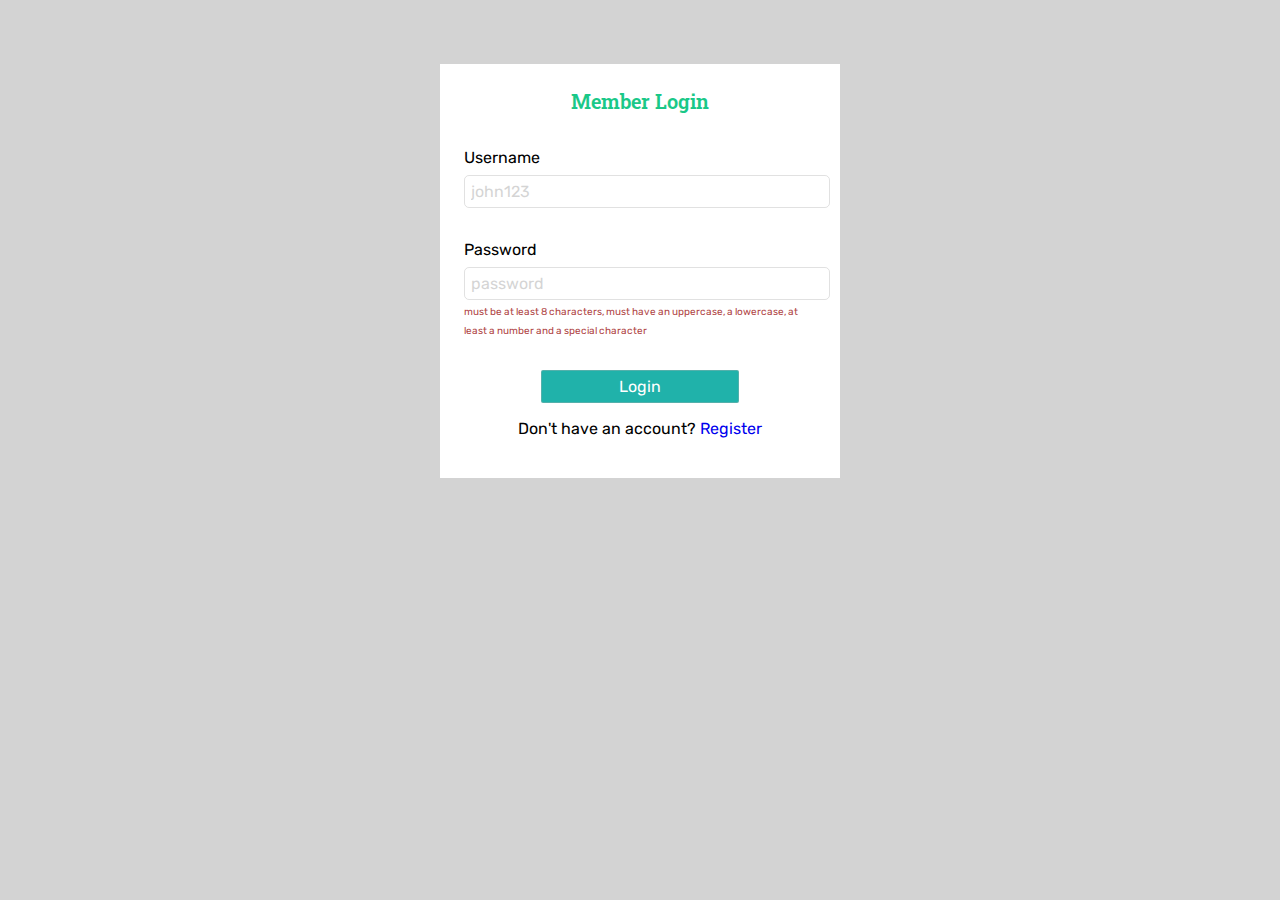
<file: login.html>
<!DOCTYPE html>
<html lang="en">
<head>
    <meta charset="UTF-8">
    <meta name="viewport" content="width=device-width, initial-scale=1.0">
    <link rel="preconnect" href="https://fonts.googleapis.com">
    <link rel="preconnect" href="https://fonts.gstatic.com" crossorigin>
    <link href="https://fonts.googleapis.com/css2?family=Roboto+Slab&display=swap" rel="stylesheet">
<link rel="preconnect" href="https://fonts.googleapis.com">
<link rel="preconnect" href="https://fonts.gstatic.com" crossorigin>
<link href="https://fonts.googleapis.com/css2?family=Rubik:wght@300;400;600&display=swap" rel="stylesheet">
    <link rel="stylesheet" href="css/style.css">
    <title>Login</title>
</head>
<body id="registerForm">
    <form id="form">
        <p id="topText">Member Login</p>
        <p id="warning"></p>
        <div class="boxInput">
            <label for="username">Username</label>
            <input type="text" class="userName" placeholder="john123">
        </div>
        <div class="boxInput">
            <label for="password">Password</label>
            <input type="password" class="password" name="password" id="password" placeholder="password">
            <small>must be at least 8 characters, must have an uppercase, a lowercase, at least a number and a special character</small>
        </div>
        </div>
        <input type="submit" value="Login">
        <p class="login">Don't have an account? <a href="register.html">Register</a></p>
    </form>
    
    <script src="/js/login.js"></script>
</body>
</html>
</file>
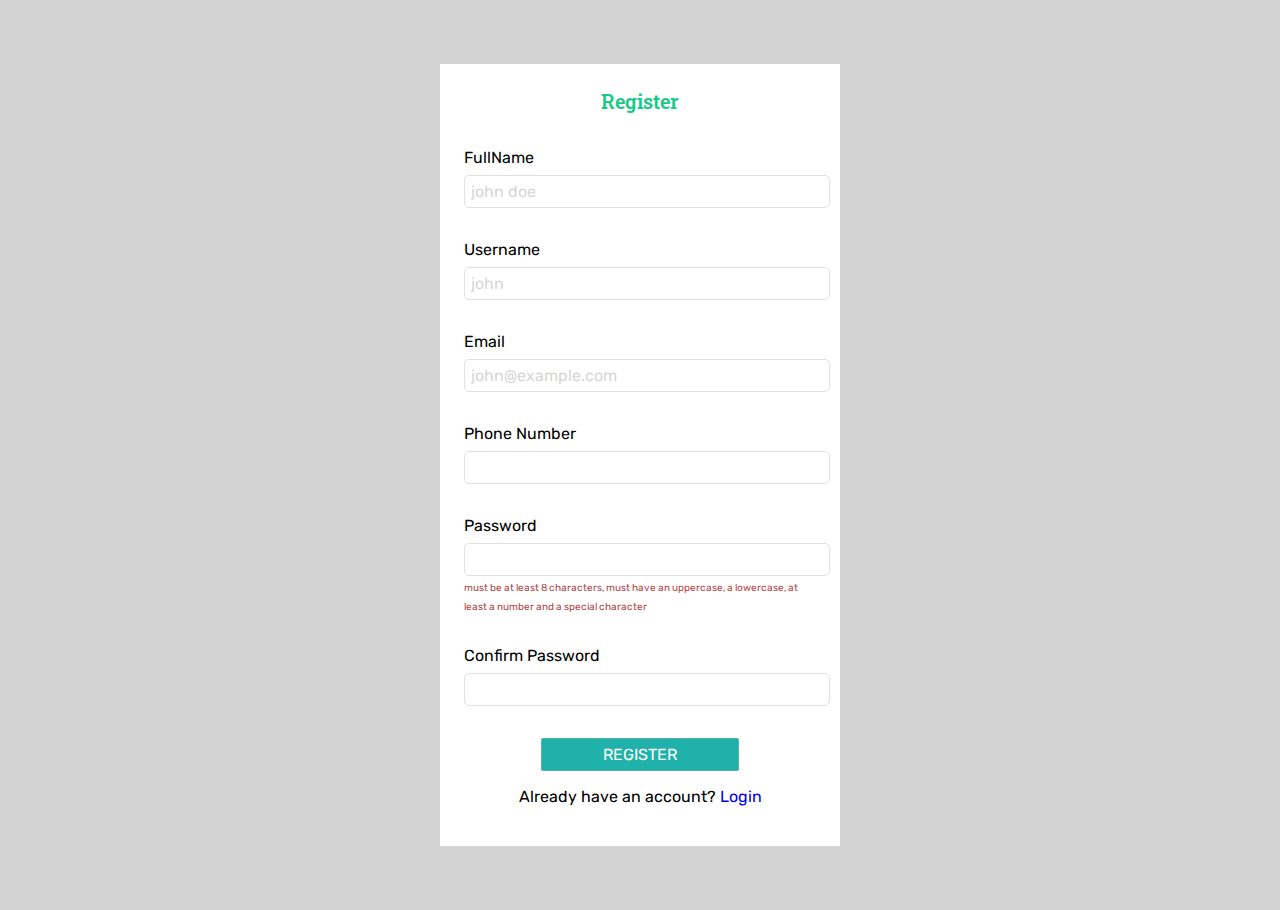
<file: register.html>
<!DOCTYPE html>
<html lang="en">
<head>
    <meta charset="UTF-8">
    <meta name="viewport" content="width=device-width, initial-scale=1.0">
    <link rel="preconnect" href="https://fonts.googleapis.com">
    <link rel="preconnect" href="https://fonts.gstatic.com" crossorigin>
    <link href="https://fonts.googleapis.com/css2?family=Roboto+Slab&display=swap" rel="stylesheet">
<link rel="preconnect" href="https://fonts.googleapis.com">
<link rel="preconnect" href="https://fonts.gstatic.com" crossorigin>
<link href="https://fonts.googleapis.com/css2?family=Rubik:wght@300;400;600&display=swap" rel="stylesheet">
    <link rel="stylesheet" href="css/style.css">
    <title>Register</title>
</head>
<body id="registerForm">
    <form id="form">
        <p id="topText">Register</p>
        <p id="warning"></p>
        <div class="boxInput">
            <label for="fullName">FullName</label>
            <input type="text" class="fullName" placeholder="john doe">
        </div>
        <div class="boxInput">
            <label for="username">Username</label>
            <input type="text" class="userName" placeholder="john">
        </div>
        <div class="boxInput">
            <label for="email">Email</label>
            <input type="text" class="email" name="email" id="email" placeholder="john@example.com">
        </div>
        <div class="boxInput">
            <label for="phoneNumber">Phone Number</label>
            <input type="text" class="phoneNumber" name="phoneNumber" id="phoneNumber">
        </div>
        <div class="boxInput">
            <label for="password">Password</label>
            <input type="password" class="password" name="password" id="password">
            <small>must be at least 8 characters, must have an uppercase, a lowercase, at least a number and a special character</small>
        </div>
        <div class="boxInput">
            <label for="confirmPassword">Confirm Password</label>
            <input type="password" class="confirmPassword" name="confirmPassword" id="confirmPassword">
        </div>
        <input type="submit" value="REGISTER">
        <p class="login">Already have an account? <a href="login.html">Login</a></p>
    </form>
    <script src="https://cdnjs.cloudflare.com/ajax/libs/jquery/3.7.0/jquery.min.js" integrity="sha512-3gJwYpMe3QewGELv8k/BX9vcqhryRdzRMxVfq6ngyWXwo03GFEzjsUm8Q7RZcHPHksttq7/GFoxjCVUjkjvPdw==" crossorigin="anonymous" referrerpolicy="no-referrer"></script>
    <script src="js/register.js"></script>
</body>
</html>
</file>
<file: css/style.css>
*{
    margin: 0;
    padding: 0;
    box-sizing: border-box;
    font-family: 'Rubik', sans-serif;
}
html, body{
    overflow-x: hidden;
    width: 100%;
    position: relative;
}
a{
    text-decoration: none;
}
button{
    cursor: pointer;
}
#topText {
    font-size: 20px;
    font-family: 'Roboto Slab', serif;
    text-align: center;
    margin: 0 auto;
    color: #1ac888;
    font-weight: 600;
}
#form{
    background-color: white;
}
#warning{
    color: red;
    width: 100%;
    text-align: center;
    margin-top: 10px;
}
#registerForm{
    background-color: lightgray;
    width: 25rem;
    margin: 0 auto;
}
.boxInput{
    margin: 0 auto;
    width: 100%;
    margin-bottom: 2rem;
}
small{
    font-size: 10px;
    color: rgb(176, 70, 70);
}
form p{
    margin-bottom: 1.5rem;
}
form div{
    margin-bottom: 1.5rem;
}
form{
    margin: 4rem auto;
    display: flex;
    flex-direction: column;
    justify-content: center;
    align-items: start;
    padding: 1.5rem;
}
form label{
    display: block;
    padding-bottom: 8px;
}
input{
    all: unset;
    padding: 6px;
    border-radius: 5px;
    border: 1px solid rgba(174, 174, 174, 0.368);
    width: 100%;
    overflow: hidden;
}
input[type='submit']{
    cursor: pointer;
    border-radius: 2px;
    margin: 0 auto;
    padding: 6px 10px;
    width: 50%;
    color: white;
    text-align: center;
    background-color: lightseagreen;
}
.login{
    text-align: center;
    width: 100%;
    margin: 1rem auto;
}
::placeholder{
    opacity: 0.3;
}
#indexNav{
    display: flex;
    justify-content: space-between;
    padding: 10px 2.5rem;
    border-top: 1px solid #1ac888;
    border-bottom: 1px solid #1ac888;
}
.logo{
    font-size: 23px;
    font-family: 'Chela One', cursive;
    color: #1ac888;
}
.navRight{
    display: flex;
    gap: 1rem;
}

#indexNav button:nth-child(1), .mainText button{
    background-color: #1ac888;
    padding: 8px 22px;
    border-radius: 3px;
    border: 2px solid #1ac888;
    box-shadow: 0 3px 10px lightslategray;
    color: white;
    font-size: 16px;
}
#indexNav button:nth-child(1) a, .mainText button a{
    color: white;
}
#indexNav button:nth-child(1):hover{
    box-shadow: 0 5px 10px #1ac888;
}
.mainText button{
    margin-bottom: 4rem;
}
.mainText button:hover{
    transform: scale(1.1);
    transition: 1.5s;
}
#indexNav button:nth-child(2){
    all: unset;
    border: 3px solid #1ac888;
    padding: 8px 12px;
    border-radius: 3px;
    color: black !important;
    box-shadow: 0 3px 10px lightslategray;
}
#indexNav button:nth-child(2) a{
    color: black;
}
#indexNav button:nth-child(2):hover{
    background-color: #1ac888;
    color: white;
    box-shadow: 0 5px 10px #1ac888;
}
.indexBody{
    background-color: lightgrey;
}
main{
    display: flex;
    justify-content: space-around;
    align-items: center;
    padding: 6rem 0 1rem 0;
}
.mainText{
    width: 45%;
}
.mainText h3{
    margin: 13px 0;
    font-size: 16px;
}
main img{
    width: 45%;
    border-radius: 2px;
}
.count{
    display: flex;
    gap: .7rem;
    align-items: center;
    justify-content: center;
    margin: 0 12px;
}
.users{
    background-color: rgb(164, 164, 164);
    padding: 2rem 1rem;
    border-radius: 6px;
    display: flex;
    gap: .5rem;
    align-items: center;
}
.users i{
    font-size: 22px;
}
.usersContent h5{
    padding-top: 10px;
    color: #ddd;
    font-size: 12px;
}
.dashboardNav{
    display: flex;
    justify-content: space-between;
    align-items: center;
    padding: 0 2rem;
    margin: 1rem;
}
.ri-user-3-line{
    border: 1px solid #655d5d;
    border-radius: 50px;
    padding: 6px;
    font-size: 20px;
    background-color: rgba(78, 78, 78, 0.761);
    cursor: pointer;
}
#logout{
    all: unset;
    padding: 6px 1.2rem;
    border-radius: 6px;
    font-size: 16px;
    background-color: #1ac888;
    color: white;
    cursor: pointer;
}
article{
    display: grid;
    grid-template-columns: 1fr 1fr;
    grid-gap: 2rem;
    padding: 2rem 1rem;
}
.salesStat{
    background-color: black;
}
.salesStat p{
    margin-bottom: 19rem;
    font-size: 23px;
    padding: 1rem;
    color: white;
}
.salesBox{
    display: grid;
    grid-template-columns: repeat(2, 1fr);
    grid-gap: 1rem;
    padding: 2rem 1rem;
}
i{
    font-size: 30px;
}
.salesBox div{
    display: flex;
    flex-direction: column;
    justify-content: center;
    align-items: flex-start;
    padding: 12px;
    border-radius: 8px;
    gap: 13px;
    background-color: white;
}
.salesBox div i{
    align-self: flex-end;
}
.fourthStat h4, .thirdStat h3{
    font-size: 23px;
}
.appointments{
    padding: 1rem 0;
    color: white;
    margin: 0 1rem;
}
.box{
    display: flex;
    gap: 4rem;
    padding: 2rem;
    background-color: rgb(36, 34, 34);
    border-radius: 5px;
    cursor: pointer;
}
.boxContent a, .dailyFeeds button a{
    color: white
}
.boxContent h6{
    margin-top: 8px;
    font-size: 13px;
    color: grey;
}
.box i{
    display: flex;
    align-items: center;
}
#features{
    display: grid;
    grid-template-columns: repeat(4, 1fr);
    gap: 4rem;
}
.dailyFeeds{
    background-color: black;
}
.dailyFeeds > div{
    display: flex;
    gap: 2rem;
    align-items: center;
    padding: 1rem 14px;
    border-top: 1px solid white;
    color: white;
}
.dailyFeeds p{
    font-weight: 500;
}
.dailyFeeds h5{
    margin-top: 13px;
    font-weight: 300;
    font-size: 12px;
    color: grey;
}
.dailyFeedsText{
    font-size: 22px;
    padding: 1rem 0 5px 10px;
    background-color: black;
    color: white;
    margin-bottom: 1rem;
}
.dailyFeeds img{
    width: 10%;
    border-radius: 50px;
}
.button{
    display: flex;
    justify-content: space-between;
    align-items: end;
}
.dailyFeeds button{
    background-color: #1ac888;
    border: 1px solid #1ac888;
    margin: 1rem 1rem 0 1rem;
    border-radius: 10px;
    padding: 6px 13px;
    font-size: 17px;
}
table{
    background-color: white;
    margin: 1rem 3rem;
    width: 50%;
    margin: 0 auto;
}
caption{
    font-size: 20px;
    margin: 1rem 0;
    color: #1ac888;
    font-weight: 800;
}
td{
    padding: 15px 8.5rem;
    border-bottom: 1px solid lightgrey;
}
th{
    padding: 1.2rem 0;
    border-bottom: 1px solid lightgrey;
}
footer{
    display: flex;
    justify-content: space-between;
    align-items: center;
    padding: 0 1rem 10px 1rem;
    margin: 1.2rem 0;
}
footer h5{
    font-weight: 400;
}
#backButton{
    all: unset;
    background-color: #1ac888;
    padding: 8px;
    border-radius: 5px;
    box-shadow: 0 3px 10px lightslategray;
    color: white;
    font-size: 14px;
    cursor: pointer;
}
.modalBody i{
    font-size: 19px;
}
.modalBody{
    background-color: #ffffff;
    box-shadow: 0 0 5px #ddd;
    position: absolute;
    top: 4%;
    right: 1%;
    border-radius: 5px;
    padding: 1rem 1.5rem;
    display: none;
}
.userModal.showModal .modalBody{
    display: block;
}
.modalTop{
    display: flex;
    align-items: center;
    gap: 15px;
    border-bottom: 1px solid #ddd;
}
.modalIcon{
    padding: .8rem 0;
}
.modalFoot{
    margin: 13px 0;
    padding-top: 1rem;
    display: flex;
    align-items: center;
    gap: 1rem;
}
.backHome{
    gap: 1rem;
    display: flex;
    align-items: center;
}
.modal-bg{
    position: fixed;
    top: 0;
    left: 0;
    background-color: rgba(0, 0, 0, 0.804);
    width: 100%;
    height: 100vh;
    display: none;
    align-items: center;
    justify-content: center;
}
.modal{
    background-color: #fff;
    width: 30%;
    border-radius: 6px;
}
.modal-title{
    display: flex;
    align-items: center;
    justify-content: space-between;
    margin-bottom: 20px;
    border-bottom: 1px solid #ddd;
    padding: 1rem;
}
.modal-body{
    text-align: center;
    margin-bottom: 20px;
    padding: 1rem;
}
.modal-footer{
    display: flex;
    justify-content: flex-end;
    gap: 13px;
    padding: 1rem;
    border-top: 1px solid #ddd;
}
.ok{
    all: unset;
    border-radius: 6px;
    padding: 7px 10px;
    background-color: #b00f07;
    color: #fff;
}
.cancel{
    all: unset;
    background-color: grey;
    padding: 6px;
    border-radius: 6px;
    color: #fff;
}
.cancel, .closeModal, .ok{
    cursor: pointer;
}
@media screen and (max-width:1326px) {
    .box{
        gap: 2rem;
        padding: 1.5rem;
    }
    #features{
        padding: 0;
    }
    td{
        padding: 15px 6rem;
    }
}
@media screen and (max-width:1125px) {
    .box{
        gap: 1rem;
    }
    .boxContent h3{
        font-size: 15px;
    }
    td{
        padding: 15px 4.5rem;
    }
}
@media screen and (max-width: 992px) {
    .firstStat h1{
        font-size: 18px;
    }
    .secondStat h2{
        font-size: 17px;
    }
    .salesStat p{
        margin-bottom: 14rem;
    }
    .thirdStat h3{
        font-size: 17px;
    }
    .fourthStat h4{
        font-size: 17px;
    }
    #features{
        gap: 2rem;
    }
    .box{
        gap: 1.5rem;
        padding: 1rem;
    }
    td{
        padding: 15px 3.5rem;
    }
}
@media screen and (max-width:768px) {
    main{
        flex-direction: column-reverse;
        align-items: center;
        padding: 2rem 0;
    }
    main img{
        width: 80%;
    }
    .mainText{
        width: 80%;
        text-align: center;
    }
    .mainText h1{
        margin-top: 2rem;
    }
    .modal{
        width: 45%;
    }
    article{
        grid-gap: 1rem;
    }
    .appointments{
        padding: 1rem 0;
    }
    .dailyFeeds div{
        gap: 1rem;
    }
    .salesStat p{
        margin-bottom: 8rem;
    }
    .salesStat{
        margin-bottom: 3rem;
    }
    #features{
        gap: 10px;
    }
    .box{
        padding: 15px 10px;
        gap: 1rem;
    }
    table{
        margin: 0 auto;
    }
    td{
        padding: 15px 2.4rem;
    }
    
}
@media screen and (max-width:600px) {
    article{
        grid-template-columns: 1fr;
        grid-gap: 0;
        padding: 1rem;
    }
    #features{
        gap: 6px;
    }
    .box{
        gap: 2px;
        padding: 5px;
    }
    table{
        margin: 0 auto;
    }
    td{
        padding: 15px 2.2rem;
    }
}
@media screen and (max-width: 576px) {
    #indexNav{
        padding: 1.5rem 10px;
    }
    .dashboardNav{
        margin: 1.5rem 0;
    }
    .dashboardNav h1{
        font-size: 25px;
    }
    #logout{
        padding: 6px 12px;
    }
    .modal{
        width: 55%;
    }
    .mainText{
        width: 90%;
        text-align: center;
        margin-top:  3rem;
    }
    .mainText h3{
        margin: 2rem 0;
    }
    main img{
        width: 90%;
    }
    #features{
        grid-template-columns: repeat(2, 1fr);
        grid-gap: 1rem;
    }
    .box{
        gap: 2rem;
        padding: 1rem 10px;
    }
    .boxContent h3{
        font-size: 18px;
    }
    table{
        padding: 10px;
    }
    td{
        padding: 15px 1.3rem;
        font-size: 14px;
    }
}
@media screen and (max-width: 480px) {
    .dashboardNav h1{
        font-size: 21px;
    }
    td{
        padding: 15px 1.3rem;
        font-size: 11px;
    }
    #form{
        width: 20rem;
    }
    .users:nth-of-type(2){
        width: 45%;
    }
    .users:nth-of-type(3){
        display: none;
    }
}
@media screen and (max-width: 375px) {
    .dashboardNav h1{
        font-size: 17px;
    }
    #logout{
        font-size: 11px;
    }
    #features{
        grid-template-columns: repeat(1, 1fr);
        grid-gap: 1rem;
    }
    .box{
        padding: 1rem;
        gap: 4rem;
    }
    table{
        padding: 0;
    }
    th{
        font-size: 11px;
    }
    td{
        padding: 15px 9px;
        font-size: 11px;
    }
    #backButton, .dailyFeeds button, #logout{
        font-size: 13px;
    }
}
</file>
